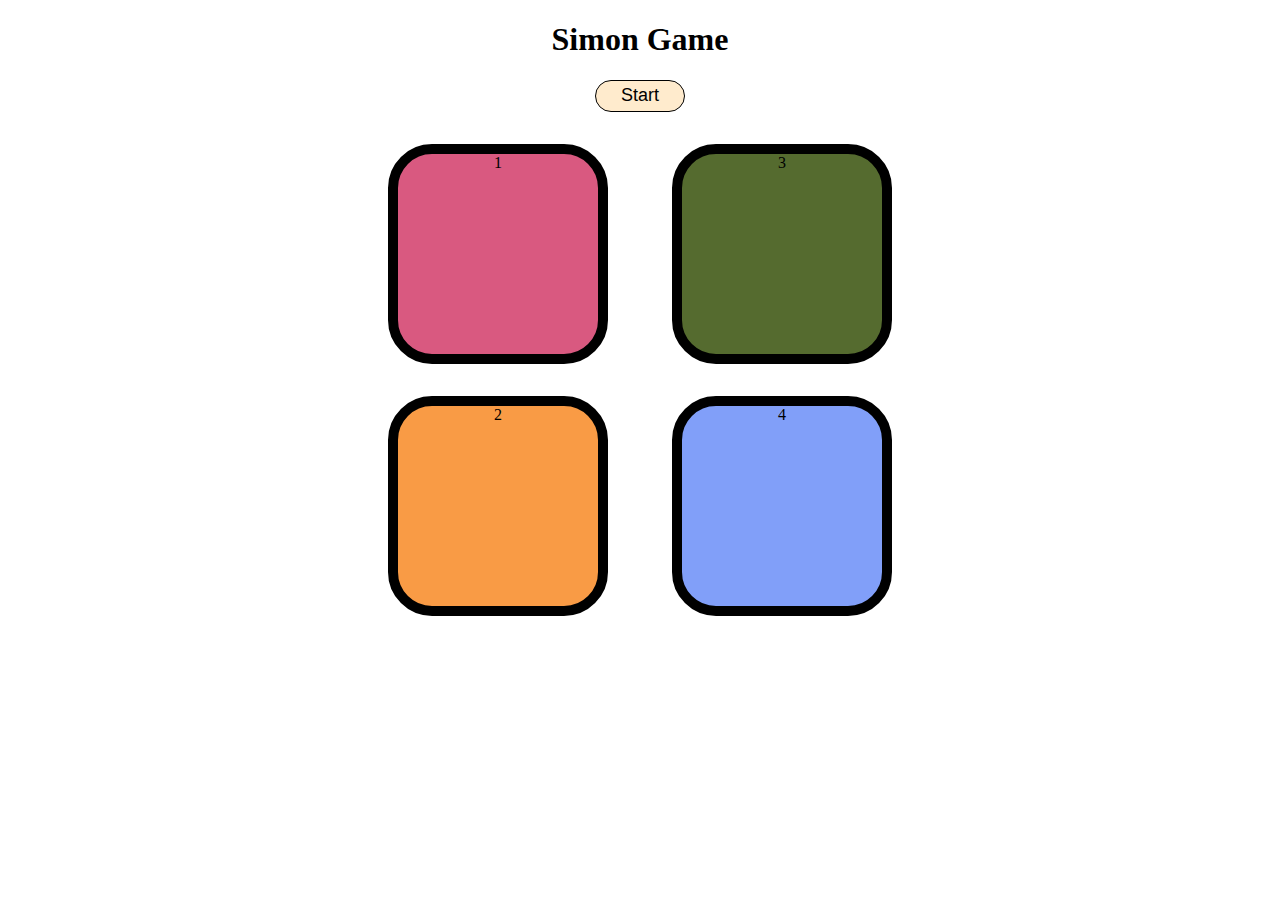
<file: index.html>
<!DOCTYPE html>
<html lang="en">
<head>
    <meta charset="UTF-8">
    <meta name="viewport" content="width=device-width, initial-scale=1.0">
    <title>Simon Say's Game</title>
    <link rel="stylesheet" href="simon.css">
</head>
<body>
    <div class="main">
        <h1>Simon Game</h1>
        <h2></h2>
        <button class="start-btn">Start</button>
        <div class="btn-container">
            <div class="top">
                <div class="btn red" type="button" id="red">1</div>
                <div class="btn yellow" type="button" id="yellow">2</div>
            </div>
            <div class="bottom">
                <div class="btn green" type="button" id="green">3</div>
                <div class="btn purple" type="button" id="purple">4</div>
            </div>
        </div>
    </div>
    <div class="resp">
        Open on device with larger screen size
    </div>
    <script src="simon.js"></script>
</body>
</html>
</file>
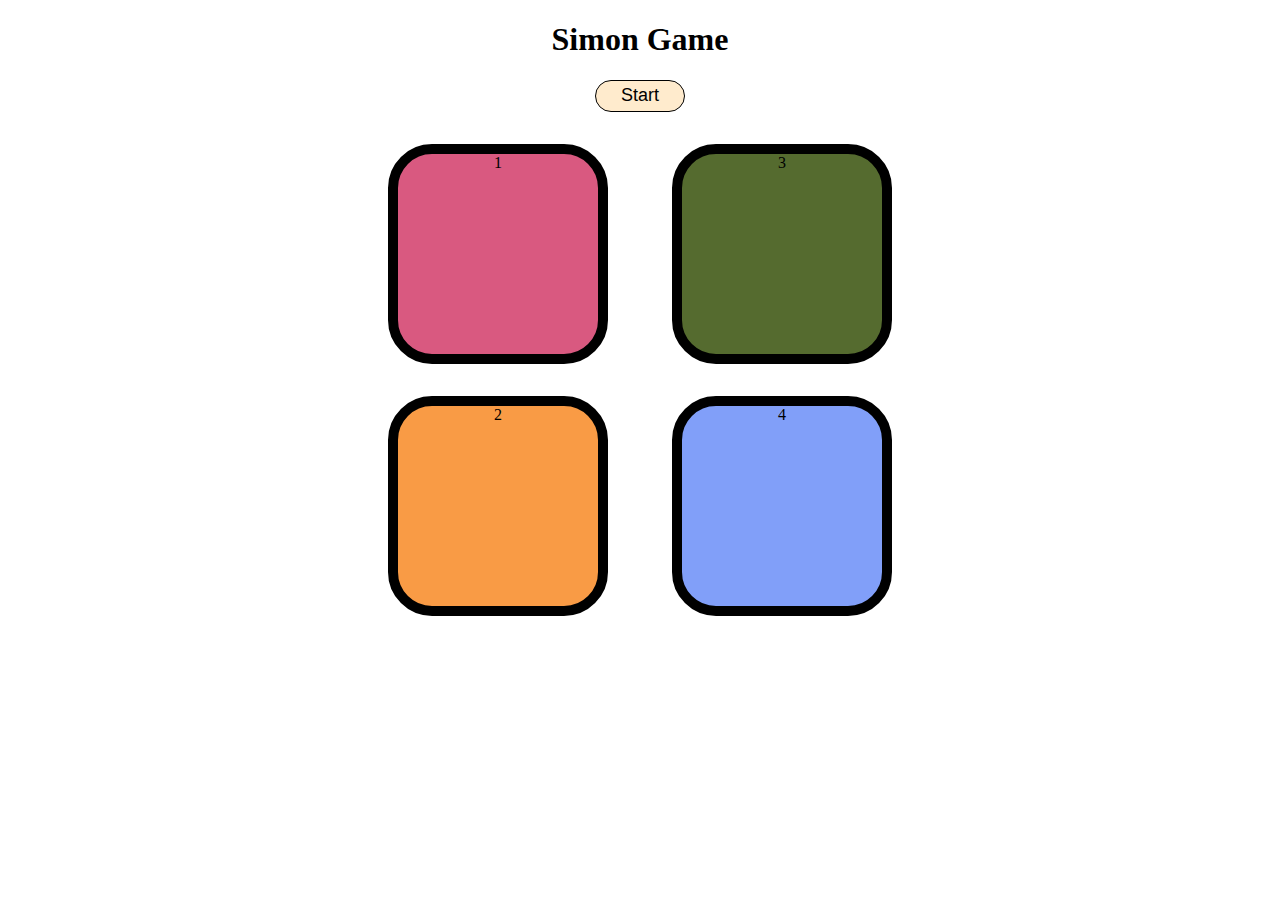
<file: simon.html>
<!DOCTYPE html>
<html lang="en">
<head>
    <meta charset="UTF-8">
    <meta name="viewport" content="width=device-width, initial-scale=1.0">
    <title>Simon Say's Game</title>
    <link rel="stylesheet" href="simon.css">
</head>
<body>
    <div class="main">
        <h1>Simon Game</h1>
        <h2></h2>
        <button class="start-btn">Start</button>
        <div class="btn-container">
            <div class="top">
                <div class="btn red" type="button" id="red">1</div>
                <div class="btn yellow" type="button" id="yellow">2</div>
            </div>
            <div class="bottom">
                <div class="btn green" type="button" id="green">3</div>
                <div class="btn purple" type="button" id="purple">4</div>
            </div>
        </div>
    </div>
    <div class="resp">
        Open on device with larger screen size
    </div>
    
    <script src="simon.js"></script>
</body>
</html>
</file>
<file: simon.css>
body{
    text-align: center;
}

.btn{
    height: 200px;
    width: 200px;
    border-radius: 20%;
    border: 10px solid black;
    margin: 2rem;
}

.btn-container{
    display: flex;
    justify-content: center;
}

.red{
    background-color: #d95980;
}
.yellow{
    background-color: #f99b45;
}
.purple{
    background-color: #819ff9;
}
.green{
    background-color:darkolivegreen;
}

.gameflash{
    background-color: white;
}
.userflash{
    background-color: green;
}

.start-btn{
    width: 90px;
    height: 32px;
    background-color:blanchedalmond;
    border-radius: 30px;
    border: 1px solid black;
    font-size: large;
    font-weight: 400;
}

.rmvBtn{
    display: none;
}
.resp{
    display: none;
}

@media (width <= 800px) {
    .btn{
        height: 130px;
        width: 130px;
        border-radius: 20%;
        border: 5px solid black;
        margin: 1rem;
    }
}
@media (width<318px) {
    .main{
        display: none;
    }
    .resp{
        display: inline;
    }
}
@media (height<470px) {
    .main{
        display: none;
    }
    .resp{
        display: inline;
    }
}
</file>
